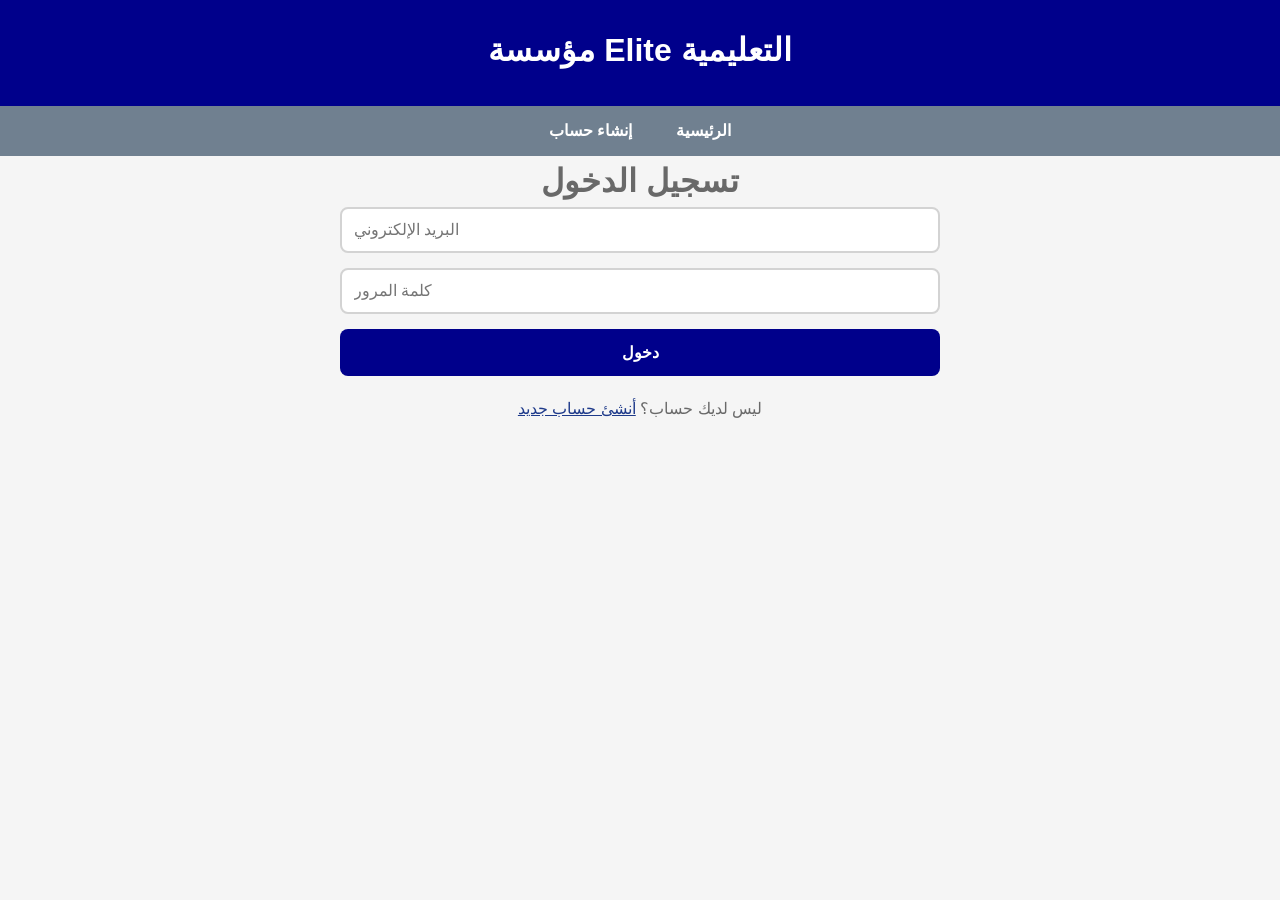
<file: index.html>
<html lang="ar">
<head>
  <meta charset="UTF-8">
  <title>Elite - تسجيل الدخول</title>
  <link rel="stylesheet" href="style.css">
</head>
<body>
  <header>
    <h1>مؤسسة Elite التعليمية</h1>
  </header>
  <nav>
    <a href="home.html">الرئيسية</a>
    <a href="register.html">إنشاء حساب</a>
  </nav>
  <center>
    <div>
      <h1>تسجيل الدخول</h1>
      <form method="post" action="home.html">
        <input type="email" placeholder="البريد الإلكتروني" required>
        <input type="password" placeholder="كلمة المرور" required>
        <button type="submit">دخول</button>
      </form>
      <p style="margin-top:20px;">
        ليس لديك حساب؟ <a href="register.html" style="color:#1e3a8a;">أنشئ حساب جديد</a>
      </p>
    </div>
  </center>
  <script>
    let h = new Date().getHours();
    if (h >= 18 || h < 6)document.body.classList.add("dark");
  </script>
</body>
</html>
</file>
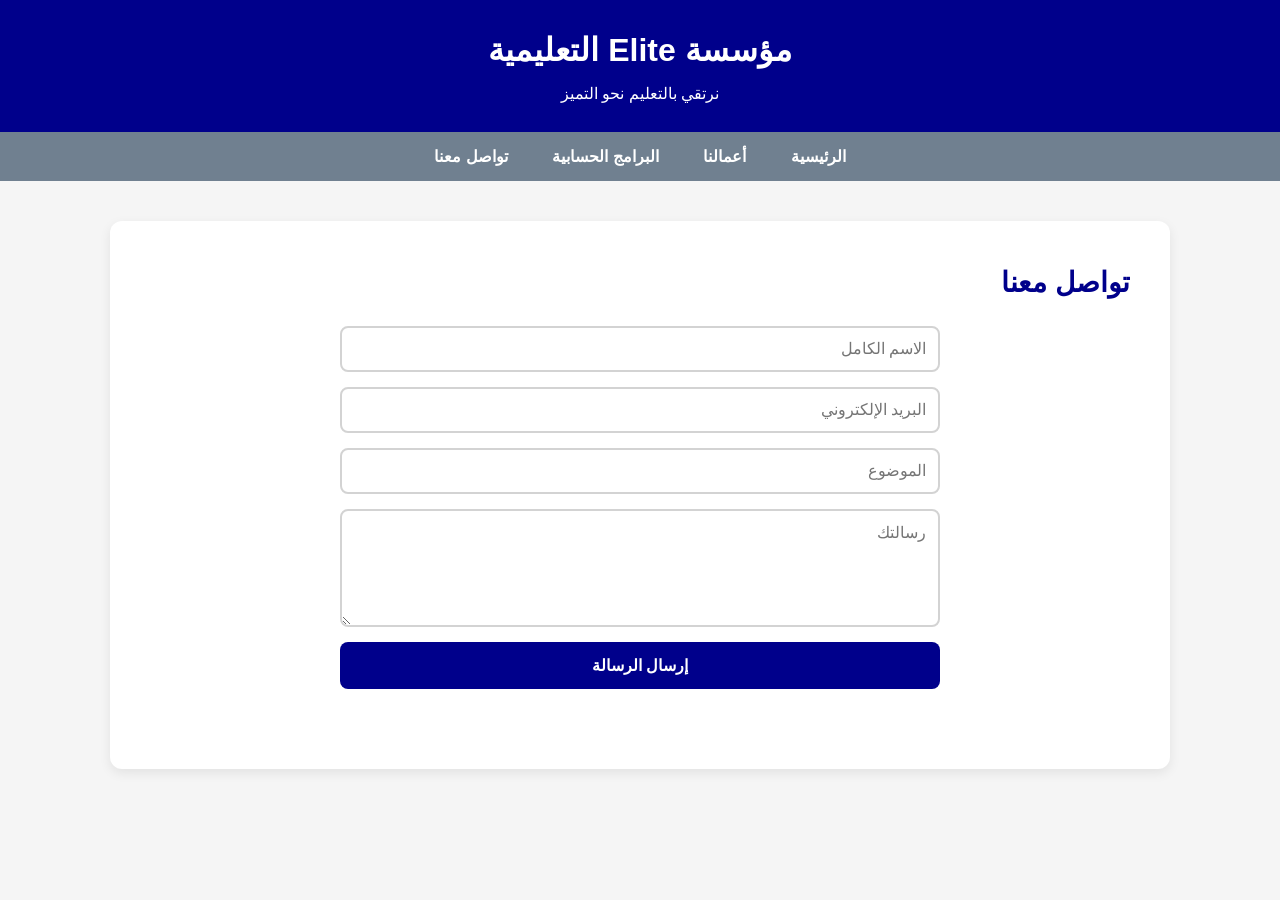
<file: contact.html>
<html lang="ar" dir="rtl">
<head>
  <meta charset="UTF-8">
  <title>Elite - تواصل معنا</title>
  <link rel="stylesheet" href="style.css">
</head>
<body>
  <header>
    <h1>مؤسسة Elite التعليمية</h1>
    <p>
      نرتقي بالتعليم نحو التميز
    </p>
  </header>

  <nav>
    <a href="index.html">الرئيسية</a>
    <a href="portfolio.html">أعمالنا</a>
    <a href="tools.html">البرامج الحسابية</a>
    <a href="contact.html">تواصل معنا</a>
  </nav>

  <div class="container">
    <div class="card">
      <h2>تواصل معنا</h2>
      <form onsubmit="alert('تم إرسال رسالتك بنجاح!'); return false;">
        <input type="text" placeholder="الاسم الكامل" required>
        <input type="email" placeholder="البريد الإلكتروني" required>
        <input type="text" placeholder="الموضوع">
        <textarea rows="5" placeholder="رسالتك" required></textarea>
        <button type="submit">إرسال الرسالة</button>
      </form>

      <div style="margin-top: 40px; text-align: center;">


      </div>
    </div>
  </div>
</body>
</html>
</file>
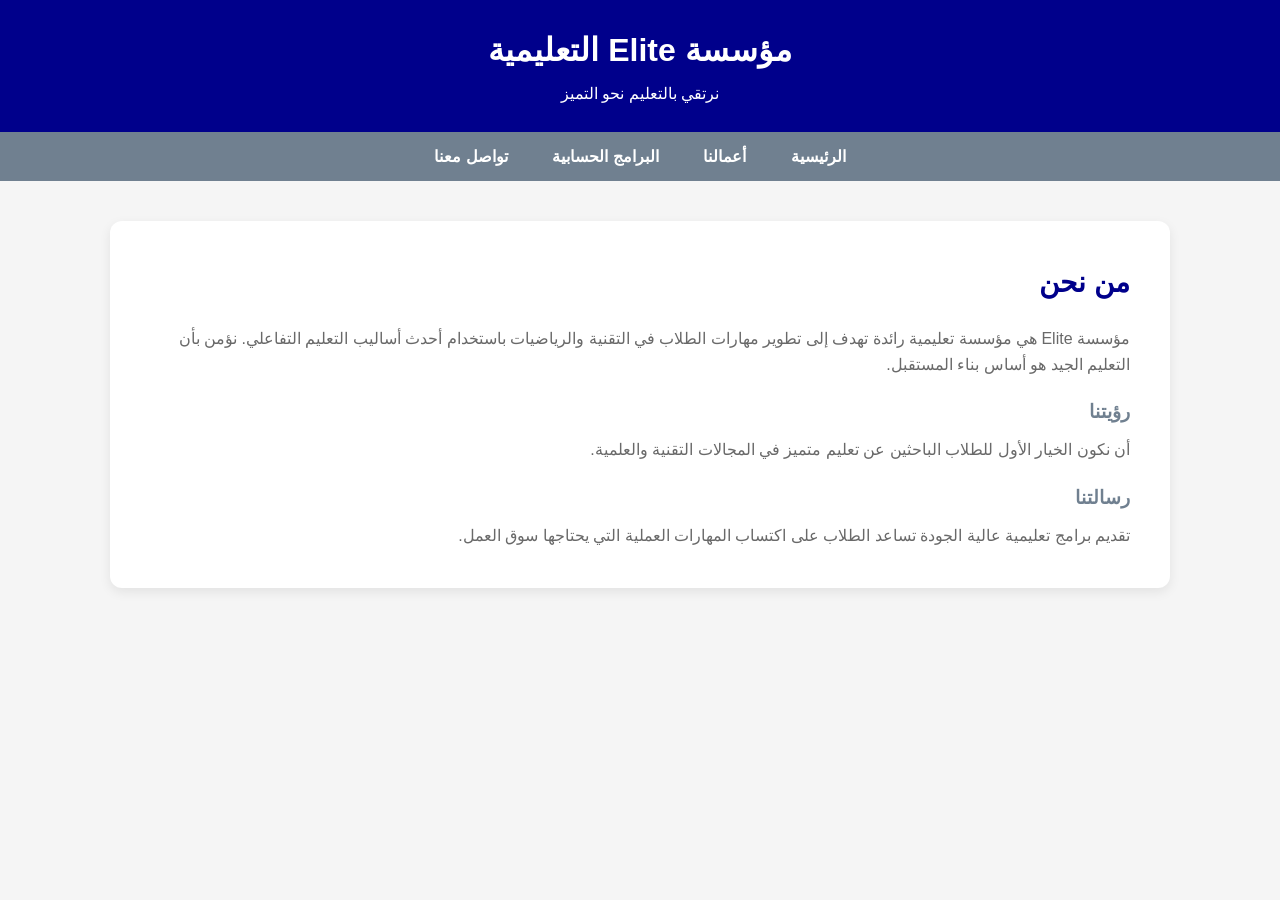
<file: home.html>
<!DOCTYPE html>
<html lang="ar" dir="rtl">
<head>
  <meta charset="UTF-8">
  <title>Elite - الصفحة الرئيسية</title>
  <link rel="stylesheet" href="style.css">
</head>
<body>
  <header>
    <h1>مؤسسة Elite التعليمية</h1>
    <p>
      نرتقي بالتعليم نحو التميز
    </p>
  </header>

  <nav>
    <a href="index.html">الرئيسية</a>
    <a href="portfolio.html">أعمالنا</a>
    <a href="tools.html">البرامج الحسابية</a>
    <a href="contact.html">تواصل معنا</a>
  </nav>

  <div class="container">
    <div class="card">
      <h2>من نحن</h2>
      <p>
        مؤسسة Elite هي مؤسسة تعليمية رائدة تهدف إلى تطوير مهارات الطلاب في التقنية والرياضيات باستخدام أحدث أساليب التعليم التفاعلي. نؤمن بأن التعليم الجيد هو أساس بناء المستقبل.
      </p>

      <h3>رؤيتنا</h3>
      <p>
        أن نكون الخيار الأول للطلاب الباحثين عن تعليم متميز في المجالات التقنية والعلمية.
      </p>

      <h3>رسالتنا</h3>
      <p>
        تقديم برامج تعليمية عالية الجودة تساعد الطلاب على اكتساب المهارات العملية التي يحتاجها سوق العمل.
      </p>
    </div>
  </div>
</body>
</html>
</file>
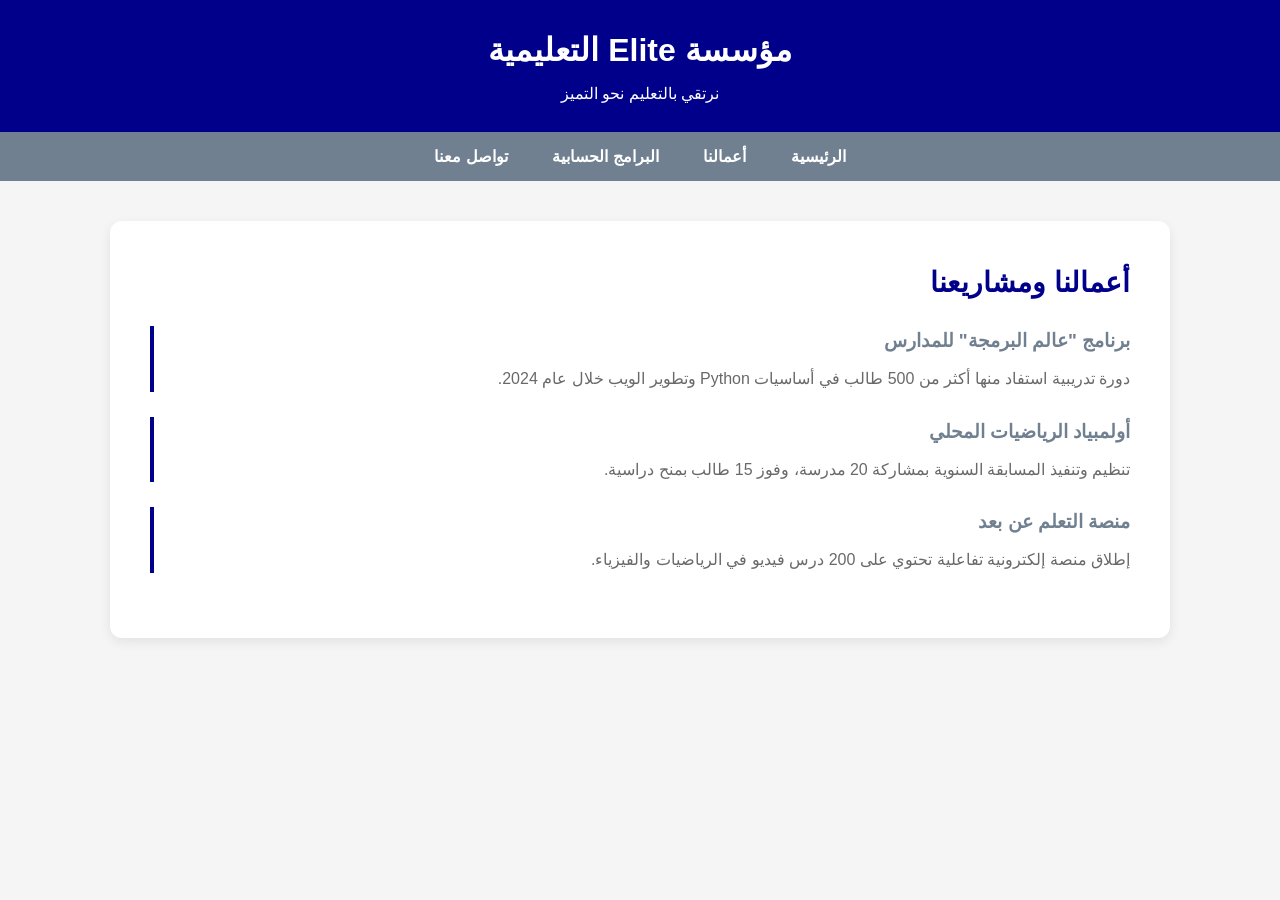
<file: portfolio.html>
<!DOCTYPE html>
<html lang="ar" dir="rtl">
<head>
  <meta charset="UTF-8">
  <title>Elite - أعمالنا</title>
  <link rel="stylesheet" href="style.css">
</head>
<body>
  <header>
    <h1>مؤسسة Elite التعليمية</h1>
    <p>
      نرتقي بالتعليم نحو التميز
    </p>
  </header>

  <nav>
    <a href="index.html">الرئيسية</a>
    <a href="portfolio.html">أعمالنا</a>
    <a href="tools.html">البرامج الحسابية</a>
    <a href="contact.html">تواصل معنا</a>
  </nav>

  <div class="container">
    <div class="card">
      <h2>أعمالنا ومشاريعنا</h2>

      <div class="project">
        <h3>برنامج "عالم البرمجة" للمدارس</h3>
        <p>
          دورة تدريبية استفاد منها أكثر من 500 طالب في أساسيات Python وتطوير الويب خلال عام 2024.
        </p>
      </div>

      <div class="project">
        <h3>أولمبياد الرياضيات المحلي</h3>
        <p>
          تنظيم وتنفيذ المسابقة السنوية بمشاركة 20 مدرسة، وفوز 15 طالب بمنح دراسية.
        </p>
      </div>

      <div class="project">
        <h3>منصة التعلم عن بعد</h3>
        <p>
          إطلاق منصة إلكترونية تفاعلية تحتوي على 200 درس فيديو في الرياضيات والفيزياء.
        </p>
      </div>
    </div>
  </div>
</body>
</html>
</file>
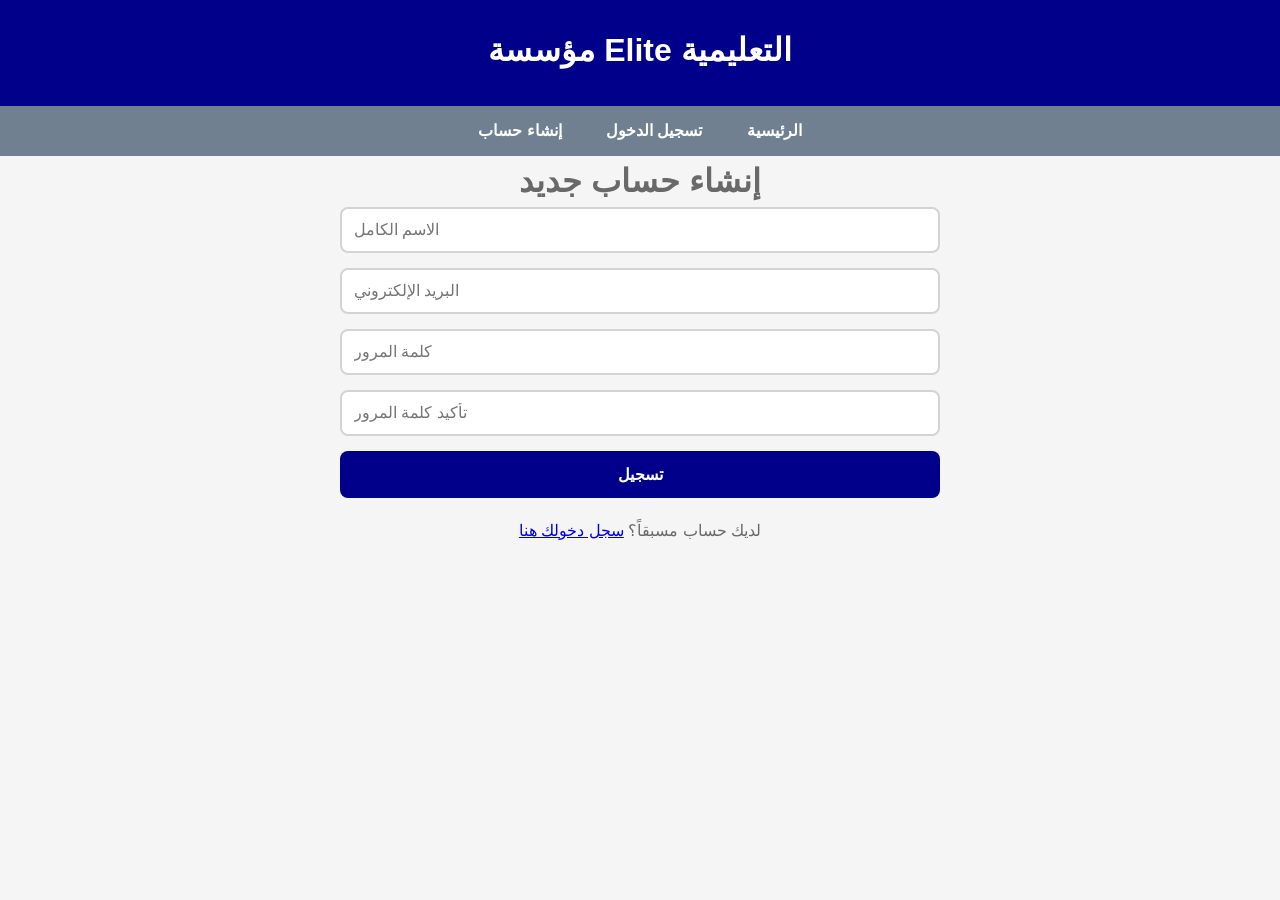
<file: register.html>
<html>
<head>
  <meta charset="UTF-8">
  <title>Elite - إنشاء حساب</title>
  <link rel="stylesheet" href="style.css">
</head>
<body>
  <header>
    <h1>مؤسسة Elite التعليمية</h1>
  </header>
  <nav>
    <a href="index-ar.html">الرئيسية</a>
    <a href="login-ar.html">تسجيل الدخول</a>
    <a href="register-ar.html">إنشاء حساب</a>
  </nav>
  <center>
    <div>
      <h1>إنشاء حساب جديد</h1>
      <form method="post" action="home.html">
        <input type="text" placeholder="الاسم الكامل" required>
        <input type="email" placeholder="البريد الإلكتروني" required>
        <input type="password" placeholder="كلمة المرور" required>
        <input type="password" placeholder="تأكيد كلمة المرور" required>
        <button type="submit">تسجيل</button>
      </form>
      <p style="margin-top:20px;">
        لديك حساب مسبقاً؟ <a href="login.html" style="color:Deepblue;">سجل دخولك هنا</a>
      </p>
    </div>
  </center>
  <script>
    let h = new Date().getHours();
    if (h >= 18 || h < 6)document.body.classList.add("dark");
  </script>
</body>
</html>
</file>
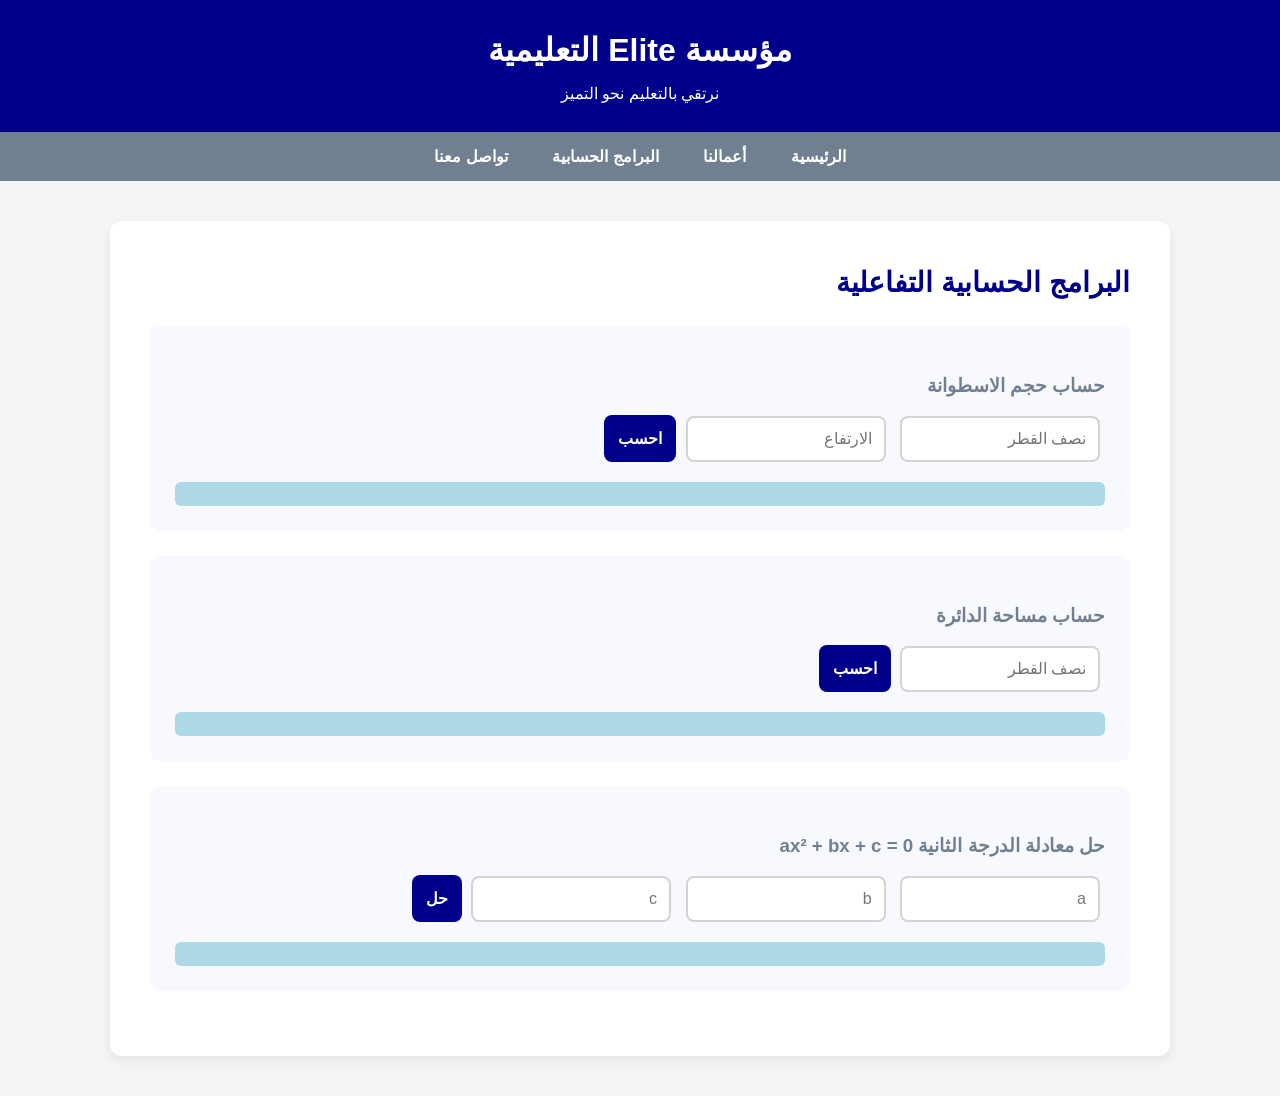
<file: tools.html>
<!DOCTYPE html>
<html lang="ar" dir="rtl">
<head>
  <meta charset="UTF-8">
  <title>Elite - البرامج الحسابية</title>
  <link rel="stylesheet" href="style.css">
</head>
<body>
  <header>
    <h1>مؤسسة Elite التعليمية</h1>
    <p>
      نرتقي بالتعليم نحو التميز
    </p>
  </header>

  <nav>
    <a href="index.html">الرئيسية</a>
    <a href="portfolio.html">أعمالنا</a>
    <a href="tools.html">البرامج الحسابية</a>
    <a href="contact.html">تواصل معنا</a>
  </nav>

  <div class="container">
    <div class="card">
      <h2>البرامج الحسابية التفاعلية</h2>

      <!-- حساب حجم الاسطوانة -->
      <div class="tool">
        <h3>حساب حجم الاسطوانة</h3>
        <input type="number" id="r1" placeholder="نصف القطر">
        <input type="number" id="h1" placeholder="الارتفاع">
        <button onclick="calcCylinder()">احسب</button>
        <div class="result" id="res1"></div>
      </div>

      <!-- حساب مساحة الدائرة -->
      <div class="tool">
        <h3>حساب مساحة الدائرة</h3>
        <input type="number" id="r2" placeholder="نصف القطر">
        <button onclick="calcCircle()">احسب</button>
        <div class="result" id="res2"></div>
      </div>

      <!-- حل معادلة الدرجة الثانية -->
      <div class="tool">
        <h3>حل معادلة الدرجة الثانية ax² + bx + c = 0</h3>
        <input type="number" id="a" placeholder="a">
        <input type="number" id="b" placeholder="b">
        <input type="number" id="c" placeholder="c">
        <button onclick="solveQuadratic()">حل</button>
        <div class="result" id="res3"></div>
      </div>
    </div>
  </div>

  <script>
    function calcCylinder() {
      let r = parseFloat(document.getElementById('r1').value);
      let h = parseFloat(document.getElementById('h1').value);
      if (r && h) {
        let v = Math.PI * r * r * h;
        document.getElementById('res1').innerText = `الحجم = ${v.toFixed(2)}`;
      }
    }

    function calcCircle() {
      let r = parseFloat(document.getElementById('r2').value);
      if (r) {
        let a = Math.PI * r * r;
        document.getElementById('res2').innerText = `المساحة = ${a.toFixed(2)}`;
      }
    }

    function solveQuadratic() {
      let a = parseFloat(document.getElementById('a').value);
      let b = parseFloat(document.getElementById('b').value);
      let c = parseFloat(document.getElementById('c').value);
      let d = b*b - 4*a*c;

      if (d > 0) {
        let x1 = (-b + Math.sqrt(d)) / (2*a);
        let x2 = (-b - Math.sqrt(d)) / (2*a);
        document.getElementById('res3').innerText = `x1 = ${x1.toFixed(2)}, x2 = ${x2.toFixed(2)}`;
      } else if (d === 0) {
        let x = -b / (2*a);
        document.getElementById('res3').innerText = `حل واحد: x = ${x.toFixed(2)}`;
      } else {
        document.getElementById('res3').innerText = 'لا يوجد حل حقي';
      }
    }
  </script>
</body>
</html>
</file>
<file: style.css>
/* reset */
* {
  margin: 0;
  padding: 0;
  box-sizing: border-box;
}

/* body */
body {
  font-family: 'Segoe UI', Tahoma, sans-serif;
  background-color: whitesmoke;
  color: dimgray;
  line-height: 1.6;
}

/* header */
header {
  background: darkblue;
  color: white;
  padding: 25px 20px;
  text-align: center;
  box-shadow: 0 2px 5px rgba(0,0,0,0.1);
}

header h1 {
  font-size: 32px;
  margin-bottom: 5px;
}

/* navbar */
nav {
  background: slategray;
  padding: 12px;
  text-align: center;
}

nav a {
  color: white;
  margin: 0 20px;
  text-decoration: none;
  font-weight: 600;
  transition: 0.3s;
}

nav a:hover {
  color: lightskyblue;
}

/* container */
.container {
  max-width: 1100px;
  margin: 40px auto;
  padding: 0 20px;
}

/* card */
.card {
  background: white;
  padding: 40px;
  border-radius: 12px;
  box-shadow: 0 4px 12px rgba(0,0,0,0.08);
  margin-bottom: 30px;
}

h2 {
  color: darkblue;
  margin-bottom: 20px;
  font-size: 28px;
}

h3 {
  color: slategray;
  margin: 20px 0 10px;
}

/* form */
form {
  display: flex;
  flex-direction: column;
  gap: 15px;
  max-width: 600px;
  margin: 0 auto;
}

input, textarea {
  padding: 12px;
  border: 2px solid lightgray;
  border-radius: 8px;
  font-size: 16px;
  font-family: inherit;
}

input:focus, textarea:focus {
  outline: none;
  border-color: darkblue;
}

button {
  background: darkblue;
  color: white;
  padding: 14px;
  border: none;
  border-radius: 8px;
  font-size: 16px;
  font-weight: 600;
  cursor: pointer;
  transition: 0.3s;
}

button:hover {
  background: slategray;
}

/* tools */
.tool {
  background: ghostwhite;
  padding: 25px;
  border-radius: 10px;
  margin-bottom: 25px;
}

.tool input {
  width: 200px;
  margin: 5px;
}

/* result box */
.result {
  margin-top: 15px;
  padding: 12px;
  background: lightblue;
  border-radius: 6px;
  font-weight: 600;
  color: darkblue;
}

/* project box */
.project {
  border-left: 4px solid darkblue;
  padding-left: 20px;
  margin-bottom: 25px;
}
</file>
